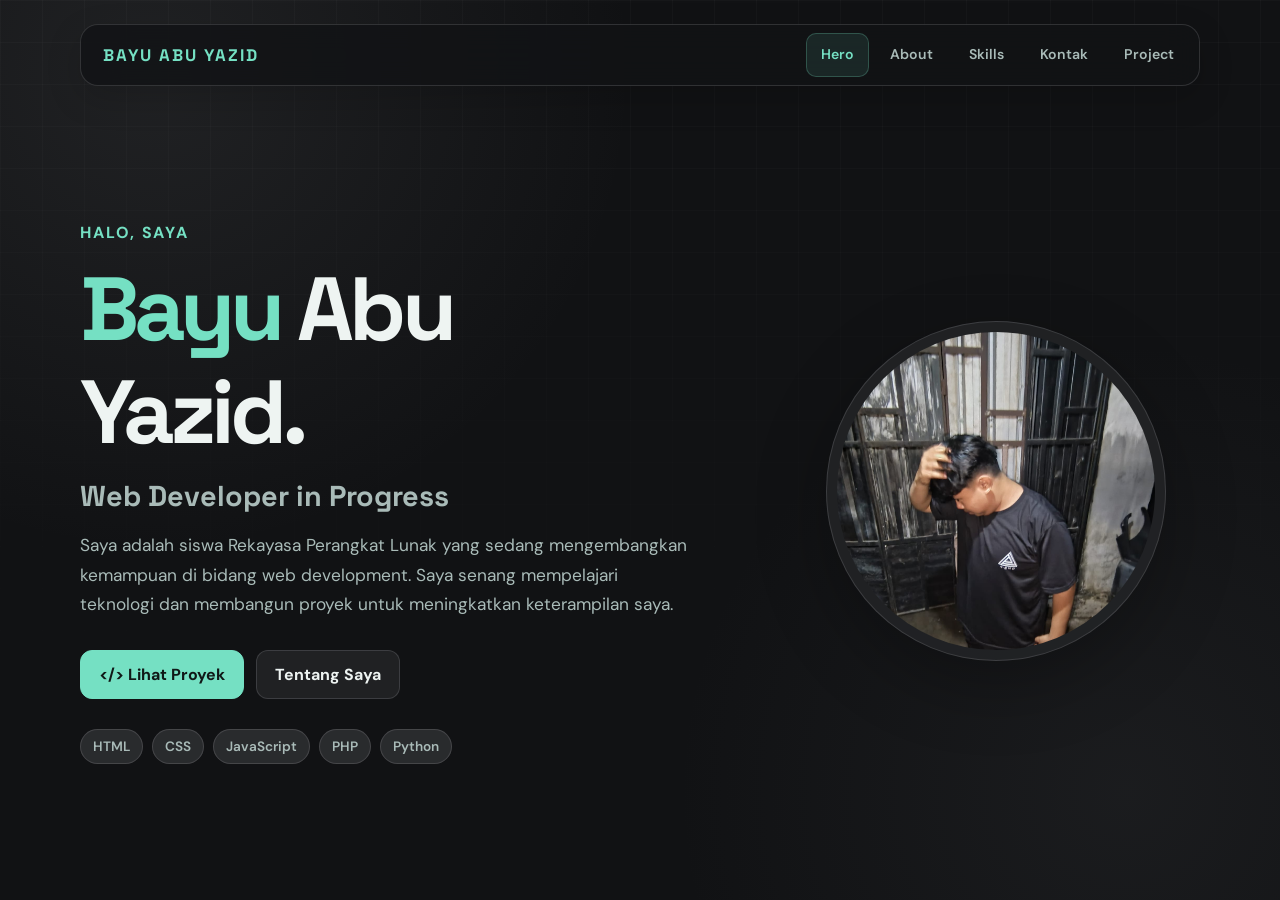
<file: index.html>
<!DOCTYPE html>
<html lang="id">
<head>
    <meta charset="UTF-8">
    <meta name="viewport" content="width=device-width, initial-scale=1.0">

    <title>Bayu Abu Yazid | Portfolio</title>

    <link rel="stylesheet" href="portofolio.css">
    <link rel="icon" type="image/png" href="img/ChatGPT Image 18 Agu 2026, 06.42.05.png">
</head>

<body class="halaman-Beranda">

    <header>
        <div class="navbar">

            <div class="login">
                <span class="logo">BAYU ABU YAZID</span>
            </div>

            <nav class="menu">
                <a href="index.html" class="aktif">Hero</a>
                <a href="portofolio-2.html">About</a>
                <a href="potofolio-3.html">Skills</a>
                <a href="kontak.html">Kontak</a>
                <a href="project.html">Project</a>
            </nav>

        </div>
    </header>

    <main class="hero">

        <section class="perkenalan">

            <p class="sapaan">Halo, saya</p>

            <h1>
                <span>Bayu</span> Abu Yazid.
            </h1>

            <h2>Web Developer in Progress</h2>

            <p class="deskripsi">
                Saya adalah siswa Rekayasa Perangkat Lunak yang sedang
                mengembangkan kemampuan di bidang web development.
                Saya senang mempelajari teknologi dan membangun proyek
                untuk meningkatkan keterampilan saya.
            </p>

            <div class="hero-tombol">
                <a href="project.html" class="tombol utama">
                    &lt;/&gt; Lihat Proyek
                </a>

                <a href="portofolio-2.html" class="tombol kedua">
                    Tentang Saya
                </a>
            </div>

            <div class="daftar-skill">
                <span>HTML</span>
                <span>CSS</span>
                <span>JavaScript</span>
                <span>PHP</span>
                <span>Python</span> 
            </div>

        </section>

        <div class="foto">
            <img
                src="img/WhatsApp Image 2026-06-25 at 06.59.03 - Copy.jpeg"
                alt="Foto Bayu Abu Yazid"
            >
        </div>

    </main>

    <script src="portofolio.js"></script>

</body>
</html>
</file>
<file: portofolio.css>
@import url('https://fonts.googleapis.com/css2?family=DM+Sans:wght@400;500;600;700&family=Space+Grotesk:wght@500;600;700&display=swap');

/* Variabel warna dan efek utama agar mudah diubah dari satu tempat. */
:root {
    --ink: #eef4f2;
    --muted: #a9bbb8;
    --surface: rgba(35, 36, 38, 0.88);
    --surface-light: rgba(49, 50, 53, 0.78);
    --line: rgba(210, 212, 216, 0.16);
    --accent: #75e0c3;
    --accent-warm: #ffad7a;
    --background: #111214;
    --shadow: 0 24px 70px rgba(0, 0, 0, 0.28);
}

/* Reset ukuran elemen dan pengaturan dasar halaman. */
* {
    box-sizing: border-box;
}

html {
    scroll-behavior: smooth;
}

body {
    min-height: 100vh;
    margin: 0;
    color: var(--ink);
    font-family: 'DM Sans', 'Segoe UI', sans-serif;
    line-height: 1.7;
    background:
        radial-gradient(circle at 12% 8%, rgba(145, 147, 151, 0.12), transparent 30rem),
        radial-gradient(circle at 88% 88%, rgba(78, 80, 84, 0.16), transparent 28rem),
        var(--background);
}

/* Pola garis tipis sebagai dekorasi latar belakang halaman. */
body::before {
    position: fixed;
    inset: 0;
    z-index: -1;
    background-image: linear-gradient(rgba(255, 255, 255, 0.025) 1px, transparent 1px),
        linear-gradient(90deg, rgba(255, 255, 255, 0.025) 1px, transparent 1px);
    background-size: 42px 42px;
    content: '';
    mask-image: linear-gradient(to bottom, black, transparent 80%);
    pointer-events: none;
}

/* Area navigasi bagian atas halaman. */
header {
    position: relative;
    z-index: 2;
    width: min(1120px, calc(100% - 40px));
    margin: 0 auto;
    padding: 24px 0;
}

/* Kotak navigasi dengan efek transparan dan blur. */
.navbar {
    display: flex;
    align-items: center;
    justify-content: space-between;
    min-height: 58px;
    padding: 8px 10px 8px 22px;
    border: 1px solid var(--line);
    border-radius: 18px;
    background: rgba(18, 19, 21, 0.82);
    box-shadow: 0 12px 35px rgba(0, 0, 0, 0.16);
    backdrop-filter: blur(18px);
}

/* Nama/logo yang dibuat menggunakan pseudo-element. */
.login::before {
    color: var(--accent);
    content: 'BAYU ABU YAZID';
    font-family: 'Space Grotesk', sans-serif;
    font-size: 1.05rem;
    font-weight: 700;
    letter-spacing: 0.12em;
}

.login img {
    display: none;
}

body.halaman-Beranda .login .logo {
    display: none;
}

/* Daftar menu dan tampilan setiap link navigasi. */
.menu,
.menu ul {
    display: flex;
    align-items: center;
    gap: 6px;
    margin: 0;
    padding: 0;
    list-style: none;
}

.menu a {
    display: block;
    padding: 9px 14px;
    border: 1px solid transparent;
    border-radius: 10px;
    color: var(--muted);
    font-size: 0.88rem;
    font-weight: 600;
    text-decoration: none;
    transition: 0.25s ease;
}

.menu a:hover,
.menu a.active {
    border-color: rgba(117, 224, 195, 0.24);
    color: var(--accent);
    background: rgba(117, 224, 195, 0.1);
}

.menu a:focus-visible,
.kontak-item a:focus-visible {
    outline: 2px solid var(--accent);
    outline-offset: 3px;
}

/* Gaya umum untuk semua judul. */
h1,
h2,
h3 {
    margin-top: 0;
    color: var(--ink);
    font-family: 'Space Grotesk', sans-serif;
    line-height: 1.15;
}

h1 {
    font-size: clamp(2.6rem, 6vw, 5.3rem);
    letter-spacing: -0.04em;
}

h2 {
    font-size: clamp(1.35rem, 2.5vw, 1.9rem);
}

/* Lebar konten utama agar rapi dan berada di tengah halaman. */
main,
.pengalaman,
.kontak-wrapper {
    width: min(1120px, calc(100% - 40px));
    margin: 0 auto;
}

/* Hero: perkenalan di kiri dan foto profil di kanan. */
.hero {
    display: grid;
    grid-template-columns: minmax(0, 1.2fr) minmax(260px, 0.8fr);
    align-items: center;
    gap: clamp(32px, 8vw, 100px);
    min-height: calc(100vh - 110px);
    padding-block: clamp(40px, 7vh, 80px) clamp(64px, 10vh, 110px);
}

.hero .perkenalan {
    max-width: 740px;
}

.sapaan {
    margin: 0 0 12px;
    color: var(--accent);
    font-size: 1rem;
    font-weight: 700;
    letter-spacing: 0.12em;
    text-transform: uppercase;
}

.hero h1 {
    margin-bottom: 16px;
    font-size: clamp(3rem, 7vw, 5.8rem);
    letter-spacing: -0.055em;
}

.hero h1 span {
    color: var(--accent);
}

.hero h2 {
    margin-bottom: 18px;
    color: var(--muted);
    font-size: clamp(1.25rem, 2.5vw, 1.8rem);
}

.hero .deskripsi {
    max-width: 610px;
    margin: 0;
    color: var(--muted);
    font-size: 1.08rem;
}

.hero-tombol,
.daftar-skill {
    display: flex;
    flex-wrap: wrap;
    align-items: center;
    gap: 12px;
}

.hero-tombol {
    margin-top: 30px;
}

.tombol {
    display: inline-flex;
    min-height: 48px;
    align-items: center;
    justify-content: center;
    padding: 10px 18px;
    border: 1px solid var(--line);
    border-radius: 12px;
    color: var(--ink);
    font-weight: 700;
    text-decoration: none;
    transition: transform 0.2s ease, background-color 0.2s ease, border-color 0.2s ease;
}

.tombol:hover {
    transform: translateY(-2px);
}

.tombol:focus-visible {
    outline: 2px solid var(--accent);
    outline-offset: 3px;
}

.tombol.utama {
    border-color: var(--accent);
    background: var(--accent);
    color: #101817;
}

.tombol.utama:hover {
    background: #91ecd4;
}

.tombol.kedua {
    background: var(--surface);
}

.tombol.kedua:hover {
    border-color: var(--accent);
}

.daftar-skill {
    gap: 9px;
    margin-top: 30px;
}

.daftar-skill span {
    padding: 5px 12px;
    border: 1px solid var(--line);
    border-radius: 999px;
    background: var(--surface-light);
    color: var(--muted);
    font-size: 0.85rem;
    font-weight: 600;
}

.hero .foto {
    width: min(100%, 340px);
    justify-self: center;
    padding: 10px;
    border: 1px solid var(--line);
    border-radius: 50%;
    background: var(--surface);
    box-shadow: var(--shadow);
}

.hero .foto img {
    display: block;
    width: 100%;
    aspect-ratio: 1;
    border-radius: 50%;
    object-fit: cover;
}

/* Jarak dan judul untuk bagian profil, pengalaman, dan kontak. */
.profil,
.pengalaman,
.kontak-wrapper {
    padding: 65px 0 100px;
}

.profil > h1,
.pengalaman > h1,
.kontak-wrapper > h1 {
    margin-bottom: 18px;
    font-size: clamp(2.5rem, 6vw, 4.6rem);
}

/* Kotak pembungkus isi profil. */
.box {
    margin-top: 38px;
    padding: 26px;
    border: 1px solid var(--line);
    border-radius: 18px;
    background: rgba(31, 32, 35, 0.78);
    box-shadow: var(--shadow);
}

.profil > .box {
    padding: clamp(20px, 3vw, 30px);
}

.box h2 {
    display: flex;
    gap: 10px;
    align-items: center;
    margin: 0 0 20px;
}

.profil .card {
    margin-top: 14px;
    background: rgba(49, 50, 53, 0.72);
    transition: border-color 0.2s ease, background-color 0.2s ease;
}

.profil .card:hover {
    border-color: rgba(117, 224, 195, 0.32);
    background: rgba(55, 56, 59, 0.88);
}

.biodata-grid {
    display: grid;
    grid-template-columns: repeat(2, minmax(0, 1fr));
    gap: 10px 14px;
}

.profil .biodata-grid p {
    min-width: 0;
    margin: 0;
    padding: 12px 14px;
    border: 1px solid var(--line);
    border-radius: 10px;
    color: var(--muted);
    overflow-wrap: anywhere;
}

.profil .biodata-grid strong {
    display: block;
    margin-bottom: 3px;
    color: var(--accent);
}

.riwayat-pendidikan {
    display: grid;
    grid-template-columns: repeat(3, minmax(0, 1fr));
    gap: 14px;
}

.riwayat-pendidikan h2 {
    grid-column: 1 / -1;
}

.profil .riwayat-pendidikan .card {
    margin: 0;
}

.profil .riwayat-pendidikan .card h3 {
    margin: 0 0 10px;
}

.profil .riwayat-pendidikan .card p {
    margin: 0 0 8px;
    color: var(--muted);
}

.profil .riwayat-pendidikan .card small {
    display: inline-block;
    padding: 3px 9px;
    border-radius: 999px;
    background: rgba(117, 224, 195, 0.1);
    color: var(--accent);
    font-weight: 600;
}

.profil .card ul {
    padding-left: 22px;
}

.profil .card li::marker {
    color: var(--accent);
}

/* Kartu informasi di dalam bagian profil. */
.card,
.kontak-item {
    margin-top: 14px;
    padding: 18px 20px;
    border: 1px solid var(--line);
    border-radius: 12px;
    background: var(--surface-light);
}

.card p,
.card ul {
    margin: 7px 0;
}

.card strong,
.card h3,
.kontak-item strong {
    color: var(--accent);
}

.card small {
    color: var(--accent-warm);
}

.card li {
    margin: 8px 0;
    color: var(--muted);
}

/* Grid kartu pengalaman atau skill. */
.pengalaman {
    display: grid;
    grid-template-columns: repeat(4, 1fr);
    gap: 18px;
}

.pengalaman h1 {
    grid-column: 1 / -1;
}

/* Kartu skill dengan efek naik saat kursor diarahkan ke kartu. */
.skill {
    overflow: hidden;
    min-height: 220px;
    border: 1px solid var(--line);
    border-radius: 16px;
    background: var(--surface);
    box-shadow: var(--shadow);
    transition: transform 0.3s ease, border-color 0.3s ease;
}

.skill:hover {
    border-color: rgba(117, 224, 195, 0.52);
    transform: translateY(-8px);
}

.skill img {
    display: block;
    width: 100%;
    height: 220px;
    object-fit: cover;
}

/* Daftar informasi kontak dalam dua kolom. */
.kontak-list {
    display: grid;
    grid-template-columns: repeat(2, minmax(0, 1fr));
    gap: 18px;
    max-width: 900px;
    margin-top: 34px;
}

.kontak-item {
    min-width: 0;
    margin: 0;
    padding: 22px 24px;
    transition: transform 0.25s ease, border-color 0.25s ease, background-color 0.25s ease;
}

.kontak-item:hover {
    border-color: rgba(117, 224, 195, 0.42);
    background: rgba(49, 50, 53, 0.94);
    transform: translateY(-3px);
}

.kontak-item strong,
.kontak-item a {
    display: block;
}

.kontak-item strong {
    margin-bottom: 5px;
    font-size: 0.9rem;
    letter-spacing: 0.04em;
    text-transform: uppercase;
}

.kontak-item a {
    color: var(--ink);
    text-decoration-color: rgba(117, 224, 195, 0.45);
    text-underline-offset: 4px;
    overflow-wrap: anywhere;
}

.kontak-item a:hover {
    color: var(--accent);
}

.kontak-item p {
    margin: 5px 0 0;
    color: var(--muted);
}

/* Styling khusus halaman project */
body.halaman-Project {
    background:
        radial-gradient(circle at 12% 8%, rgba(117, 224, 195, 0.13), transparent 30rem),
        radial-gradient(circle at 88% 88%, rgba(255, 173, 122, 0.1), transparent 28rem),
        var(--background);
}

.project {
    display: grid;
    grid-template-columns: minmax(0, 820px);
    justify-content: center;
    width: min(100% - 40px, 1120px);
    margin: 0 auto;
    padding: 30px 0 80px;
}

.project-page {
    width: min(1120px, calc(100% - 48px));
    margin: 0 auto;
    padding: clamp(48px, 8vw, 88px) 0 100px;
}

.project-page h1 {
    margin-bottom: 14px;
    font-size: clamp(2.5rem, 6vw, 4.6rem);
    letter-spacing: -0.04em;
}

.project-page > p {
    max-width: 720px;
    margin-bottom: 42px;
    color: var(--muted);
    font-size: clamp(1rem, 1.7vw, 1.12rem);
}

.project-grid {
    display: grid;
    grid-template-columns: repeat(2, minmax(0, 1fr));
    align-items: stretch;
    gap: 28px;
}

.project-item {
    display: flex;
    flex-direction: column;
    overflow: hidden;
    min-width: 0;
    border: 1px solid var(--line);
    border-radius: 20px;
    background: linear-gradient(155deg, rgba(25, 45, 49, 0.94), rgba(12, 27, 31, 0.92));
    box-shadow: 0 18px 48px rgba(0, 0, 0, 0.2);
    transition: transform 0.25s ease, border-color 0.25s ease, box-shadow 0.25s ease;
}

.project-item:hover {
    border-color: rgba(117, 224, 195, 0.42);
    box-shadow: 0 24px 58px rgba(0, 0, 0, 0.3);
    transform: translateY(-5px);
}

.project-item img {
    display: block;
    width: 100%;
    aspect-ratio: 16 / 10;
    object-fit: cover;
    border-bottom: 1px solid var(--line);
    background: linear-gradient(135deg, rgba(117, 224, 195, 0.12), rgba(255, 173, 122, 0.08));
}

.project-item img[src=""] {
    display: none;
}

.project-item h3 {
    margin: 0 0 12px;
    font-size: 1.4rem;
}

.project-item p {
    margin: 0;
    color: var(--muted);
}

.project-content {
    flex: 1;
    padding: 24px;
}

.project-content p,
.project-content li {
    color: var(--muted);
}

.project-content ul {
    display: flex;
    flex-wrap: wrap;
    gap: 8px;
    margin: 20px 0 0;
    padding: 0;
    list-style: none;
}

.project-content li {
    margin: 0;
    padding: 5px 11px;
    border: 1px solid rgba(117, 224, 195, 0.18);
    border-radius: 999px;
    background: rgba(117, 224, 195, 0.08);
    color: var(--accent);
    font-size: 0.82rem;
    font-weight: 600;
}

.project-content li:empty {
    display: none;
}

/* Penyesuaian tampilan untuk layar tablet dan ponsel. */
@media (max-width: 760px) {
    header,
    main,
    .pengalaman,
    .kontak-wrapper {
        width: min(100% - 28px, 600px);
    }

    .navbar {
        align-items: flex-start;
        gap: 12px;
        padding: 16px;
    }

    .menu,
    .menu ul {
        flex-wrap: wrap;
        justify-content: flex-end;
    }

    .menu a {
        padding: 7px 9px;
        font-size: 0.78rem;
    }

    .hero {
        grid-template-columns: 1fr;
        gap: 36px;
        min-height: auto;
        padding-block: 30px 64px;
    }

    .hero .foto {
        width: min(240px, 62vw);
    }

    .profil,
    .pengalaman,
    .kontak-wrapper {
        padding-top: 40px;
    }

    .box {
        padding: 18px;
    }

    .pengalaman,
    .kontak-list,
    .project-grid {
        grid-template-columns: 1fr;
    }

    .biodata-grid,
    .riwayat-pendidikan {
        grid-template-columns: 1fr;
    }

    .riwayat-pendidikan h2 {
        grid-column: auto;
    }

    .project-page {
        width: min(100% - 28px, 600px);
        padding-top: 48px;
    }

    .project-page > p {
        margin-bottom: 30px;
    }

    .project-content {
        padding: 20px;
    }
}
</file>
